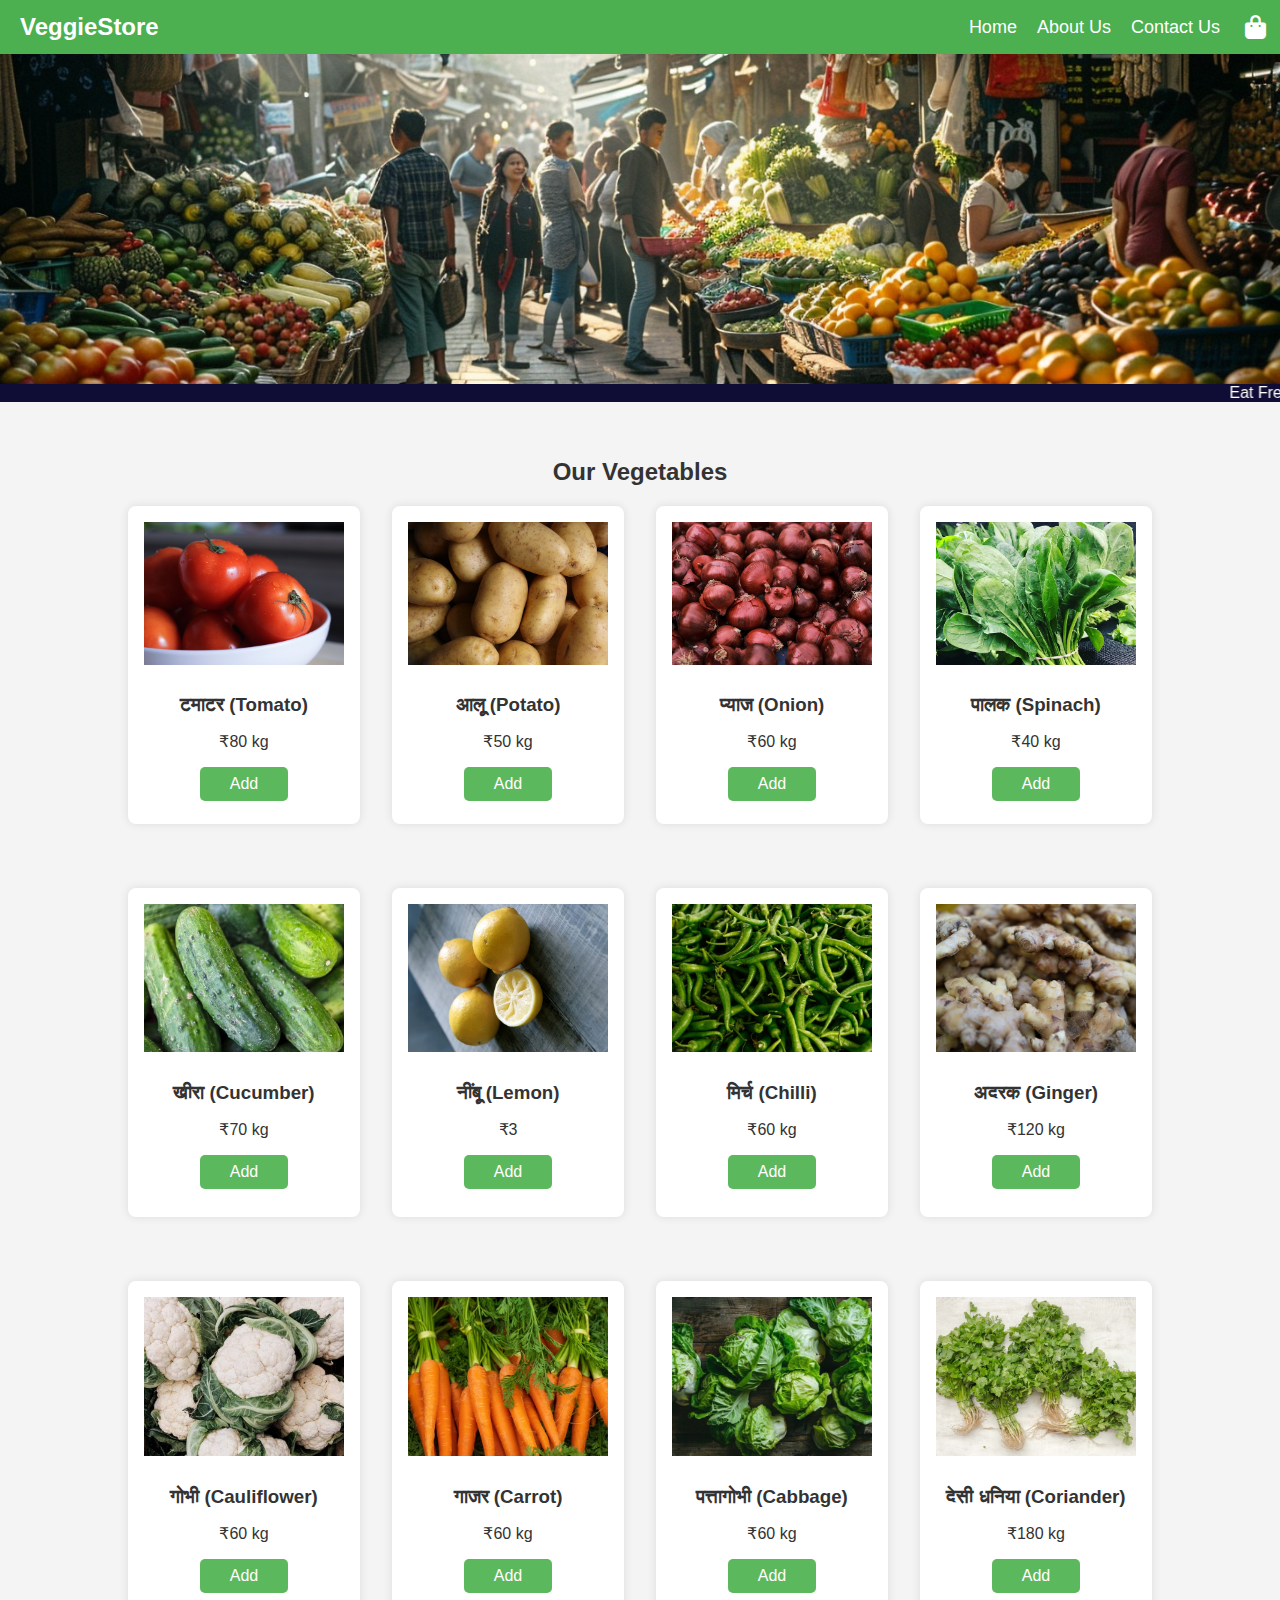
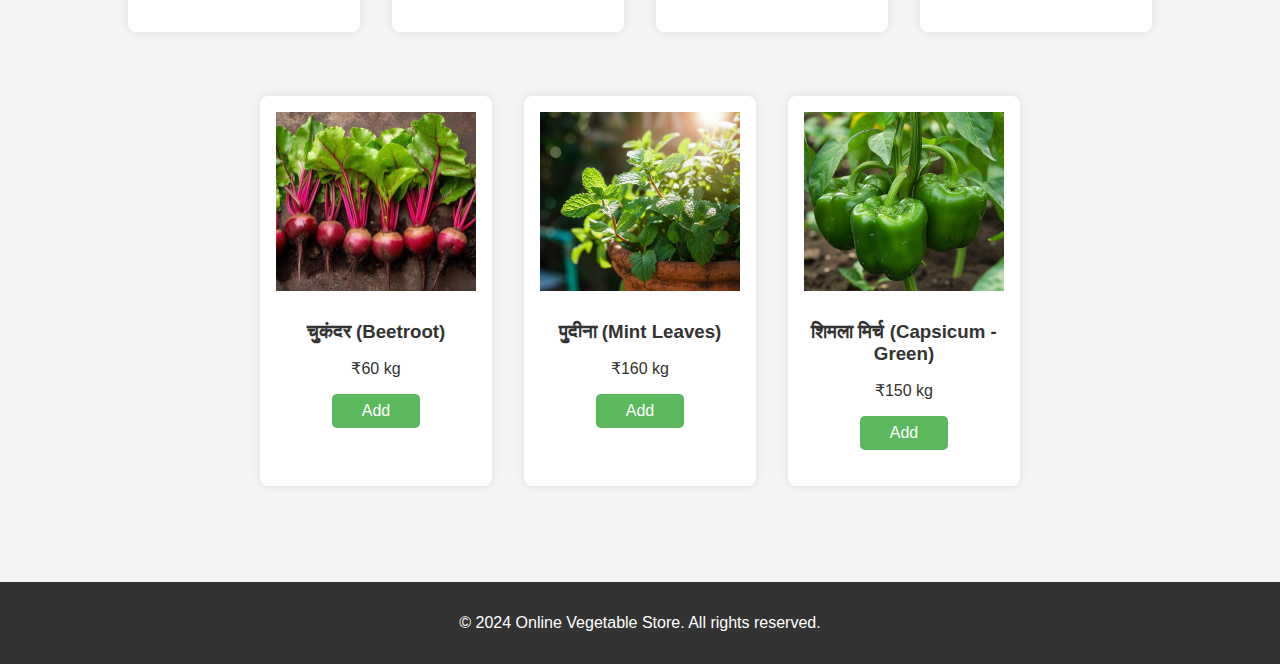
<file: index.html>
<!DOCTYPE html>
<html lang="en">

<head>
    <meta charset="UTF-8">
    <meta name="viewport" content="width=device-width, initial-scale=1.0">
    <title>Online Vegetable Store</title>
    <link rel="stylesheet" href="styles.css">
    <link rel="stylesheet" href="https://cdnjs.cloudflare.com/ajax/libs/font-awesome/6.0.0-beta3/css/all.min.css">
    
</head>

<body>
    <!-- Header Section -->
    <nav>
        <div class="logo">
            <a href="#">VeggieStore</a>
        </div>
        <input type="checkbox" id="menu-toggle">
        <label for="menu-toggle" class="menu-icon"> <a href="cart.html"><i class="fas fa-shopping-bag"></i></a></i>
            <i class="fas fa-bars"></i>
            </label>
        <ul class="menu">
            <li><a href="index.html">Home</a></li>
            <li><a href="about.html">About Us</a></li>
            <li><a href="contact.html">Contact Us</a></li>
            <li><a href="#"><i class="fas fa-shopping-bag"></i></a></li>
        </ul>
    </nav>

    <!-- Hero Section -->
    <section id="home" class="hero">
        <div class="herocontainer">
        </div>
    </section>
    <marquee bgcolor="#0f0c35" style="color: #ffffff;" loop="-1" scrollamounts="5" width="100%"><span class="movement">Eat Fresh, Stay Healthy</span>............ Get the freshest vegetables delivered right to your door.</marquee>

    <!-- Products Section -->
    <section id="products" class="products">
        <div class="container">
            <h2>Our Vegetables</h2>
            <div class="product-list">
                <div class="product">
                    <img src="tamatar.jpg" alt="Tomato">
                    <h3>टमाटर (Tomato)</h3>
                    <p>₹80 kg</p>
                    <button class="add-to-cart-btn addbtn">Add</button>
                </div>    
                <div class="product">
                    <img src="aalu.jpg" alt="Cucumber">
                    <h3>आलू (Potato)</h3>
                    <p>₹50 kg</p>
                    <button class="add-to-cart-btn addbtn">Add</button>
                </div>
                
                    <div class="product">
                        <img src="piyaj.jpg" alt="Tomato">
                        <h3>प्याज (Onion)</h3>
                        <p>₹60 kg</p>
                        <button class="add-to-cart-btn addbtn">Add</button>
                    </div>
                    
                        <div class="product">
                            <img src="palak.jpg" alt="Tomato">
                            <h3>पालक (Spinach)</h3>
                            <p>₹40 kg</p>
                            <button class="add-to-cart-btn addbtn">Add</button>
                        </div>
                        
                            <div class="product">
                                <img src="khira.jpg" alt="Tomato">
                                <h3>खीरा (Cucumber)</h3>
                                <p>₹70 kg</p>
                                <button class="add-to-cart-btn addbtn">Add</button>
                            </div>
                            
                                <div class="product">
                                    <img src="lemon.jpg" alt="Tomato">
                                    <h3>नींबू (Lemon)</h3>
                                    <p>₹3 </p>
                                    <button class="add-to-cart-btn addbtn">Add</button>
                                </div>
                                
                                    <div class="product">
                                        <img src="haramarcha.jpg" alt="Tomato">
                                        <h3>मिर्च (Chilli)</h3>
                                        <p>₹60 kg</p>
                                        <button class="add-to-cart-btn addbtn">Add</button>
                                    </div>
                                    
                                        <div class="product">
                                            <img src="adrak.jpg" alt="Tomato">
                                            <h3>अदरक (Ginger)</h3>
                                            <p>₹120 kg</p>
                                            <button class="add-to-cart-btn addbtn">Add</button>
                                        </div>
                                        
                                            <div class="product">
                                                <img src="gobhi.jpg" alt="Tomato">
                                                <h3>गोभी (Cauliflower)</h3>
                                                <p>₹60 kg</p>
                                                <button class="add-to-cart-btn addbtn">Add</button>
                                            </div>
                                            
                                                <div class="product">
                                                    <img src="gajar.jpg" alt="Tomato">
                                                    <h3>गाजर (Carrot)</h3>
                                                    <p>₹60 kg</p>
                                                    <button class="add-to-cart-btn addbtn">Add</button>
                                                </div>
                                                <div class="product">
                                                    <img src="pattagobhi.jpg" alt="Tomato">
                                                    <h3>पत्तागोभी (Cabbage)</h3>
                                                    <p>₹60 kg</p>
                                                    <button class="add-to-cart-btn addbtn">Add</button>
                                                </div>
                                                <div class="product">
                                                    <img src="dhaniya.jpg" alt="Tomato">
                                                    <h3>देसी धनिया (Coriander)</h3>
                                                    <p>₹180 kg</p>
                                                    <button class="add-to-cart-btn addbtn">Add</button>
                                                </div>
                                                <div class="product">
                                                    <img src="chokandar.jpg" alt="Tomato">
                                                    <h3>चुकंदर (Beetroot)</h3>
                                                    <p>₹60 kg</p>
                                                    <button class="add-to-cart-btn addbtn">Add</button>
                                                </div>
                                                <div class="product">
                                                    <img src="pudina.jpg" alt="Tomato">
                                                    <h3>पुदीना (Mint Leaves)</h3>
                                                    <p>₹160 kg</p>
                                                    <button class="add-to-cart-btn addbtn">Add</button>
                                                </div>
                                                <div class="product">
                                                    <img src="simla.jpg" alt="Tomato">
                                                    <h3>शिमला मिर्च (Capsicum - Green)</h3>
                                                    <p>₹150 kg</p>
                                                    <button class="add-to-cart-btn addbtn">Add</button>
                                                </div>
                                                <!-- Add more products as needed -->
                                            </div>
                                        </div>
    </section>
    <!-- Popup Modal -->
<div id="popupModal" class="modal">
    <div class="modal-content">
        <span class="close">&times;</span>
        <h2>Choose One</h2>
        <form>
            <label>
                <input type="radio" name="weight" value="500g">
                500 gm - ₹90 <span class="old-price">₹100</span>
            </label><br>
            <label>
                <input type="radio" name="weight" value="1kg">
                1 kg - ₹180 <span class="old-price">₹200</span>
            </label><br>
            <label>
                <input type="radio" name="weight" value="2.5kg">
                2.5 kg - ₹445 <span class="old-price">₹500</span>
            </label><br>
            <button type="submit" class="add-to-cart">Add to Cart</button>
            <button type="button" class="buy-now">Buy Now</button>
        </form>
    </div>
</div>
    <!-- Footer Section -->
    <footer>
        <div class="container">
            <p>© 2024 Online Vegetable Store. All rights reserved.</p>
        </div>
    </footer>

    <script src="script.js"></script>
</body>

</html>
</file>
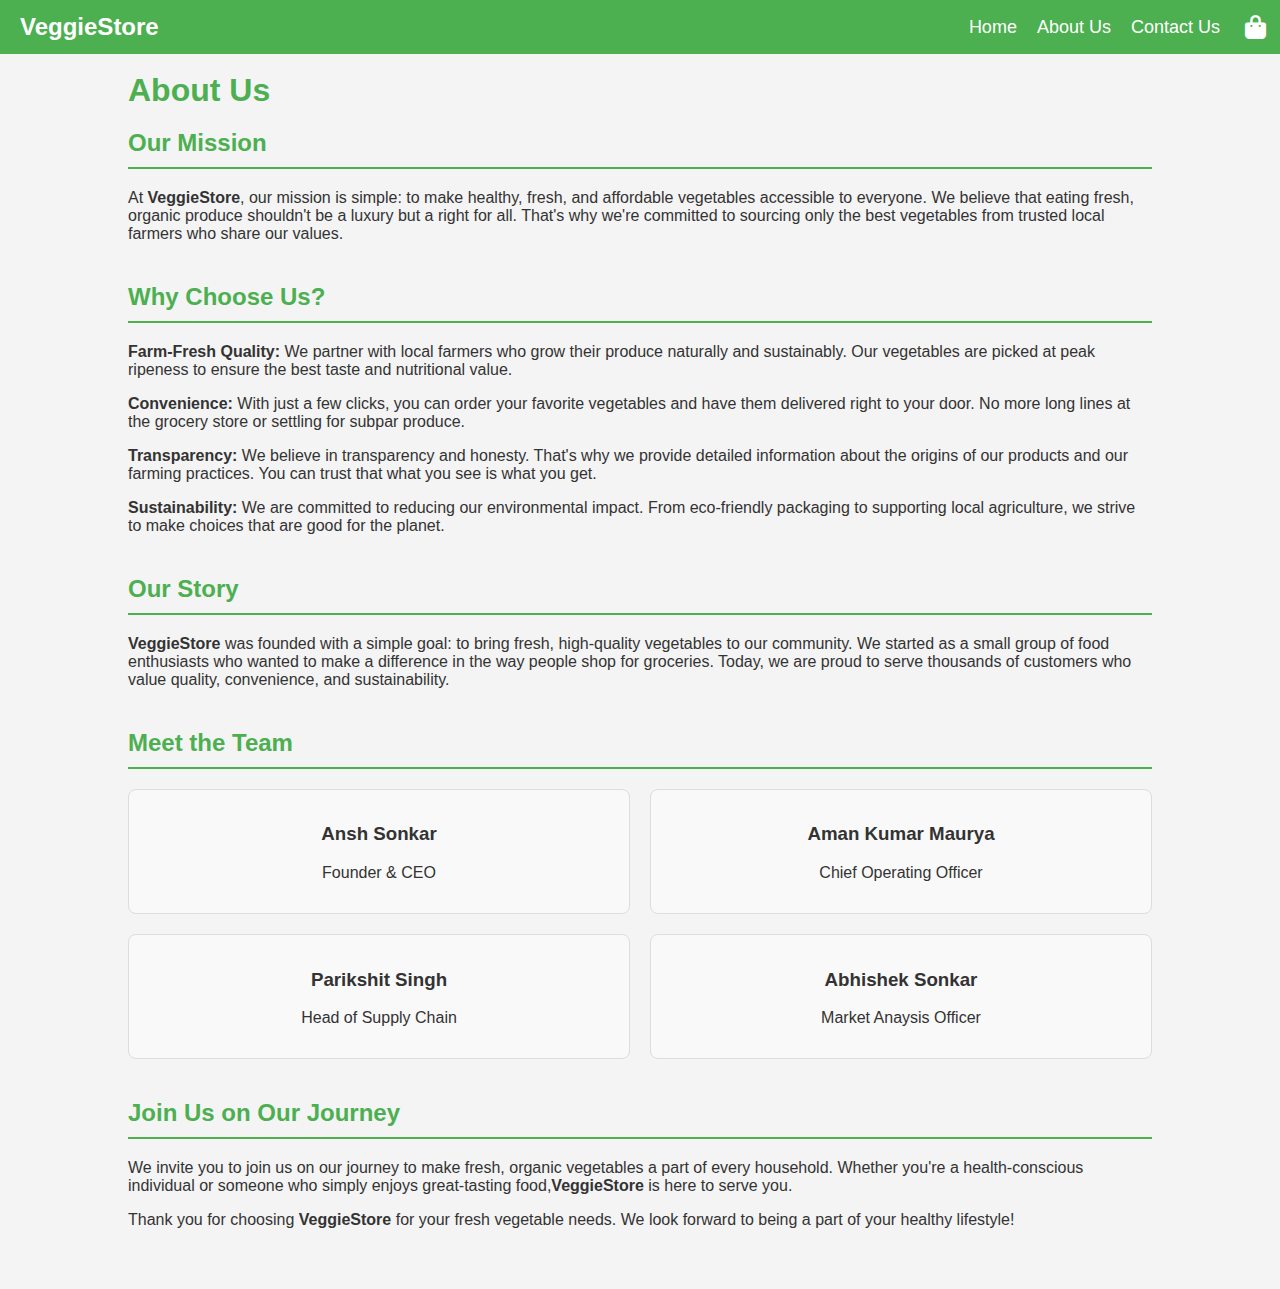
<file: about.html>
<!DOCTYPE html>
<html lang="en">
<head>
    <meta charset="UTF-8">
    <meta name="viewport" content="width=device-width, initial-scale=1.0">
    <title>About Us | Your Website Name</title>
    <link rel="stylesheet" href="styles.css">
    <link rel="stylesheet" href="https://cdnjs.cloudflare.com/ajax/libs/font-awesome/6.0.0-beta3/css/all.min.css">
    <style>       
  .container {
            width: 80%;
            margin: auto;
            overflow: hidden;
            padding: 20px;
            padding-top: 60px;
        }
        h1 {
            margin-top: 12px;
            color: #4CAF50;
            margin-bottom: 0px;
        }
        h2{
            color: #4CAF50;
        }
        p {
            color: #333;
        }
        .section {
            margin-bottom: 40px;
        }
        .section h2 {
            border-bottom: 2px solid #4CAF50;
            padding-bottom: 10px;
        }
        .team {
            display: flex;
            flex-wrap: wrap;
            gap: 20px;
        }
        .team-member {
            flex: 1 1 30%;
            border: 1px solid #ddd;
            border-radius: 8px;
            padding: 15px;
            text-align: center;
            background-color: #f9f9f9;
        }
        @media (max-width: 375px){
            h2 {
            color: #4CAF50;
            margin-top: 13px;
            }
        }
    </style>
</head>
<body>
    <nav>
        <div class="logo">
            <a href="#">VeggieStore</a>
        </div>
        <input type="checkbox" id="menu-toggle">
        <label for="menu-toggle" class="menu-icon"> <a href="cart.html"><i class="fas fa-shopping-bag"></i></a></i>
            <i class="fas fa-bars"></i>
            </label>
        <ul class="menu">
            <li><a href="index.html">Home</a></li>
            <li><a href="about.html">About Us</a></li>
            <li><a href="contact.html">Contact Us</a></li>
            <li><a href="#"><i class="fas fa-shopping-bag"></i></a></li>
        </ul>
    </nav>


<div class="container">
    <h1>About Us</h1>
    <div class="section">
        <h2>Our Mission</h2>
        <p>At <b>VeggieStore</b>, our mission is simple: to make healthy, fresh, and affordable vegetables accessible to everyone. We believe that eating fresh, organic produce shouldn't be a luxury but a right for all. That's why we're committed to sourcing only the best vegetables from trusted local farmers who share our values.</p>
    </div>
    <div class="section">
        <h2>Why Choose Us?</h2>
        <p><strong>Farm-Fresh Quality:</strong> We partner with local farmers who grow their produce naturally and sustainably. Our vegetables are picked at peak ripeness to ensure the best taste and nutritional value.</p>
        <p><strong>Convenience:</strong> With just a few clicks, you can order your favorite vegetables and have them delivered right to your door. No more long lines at the grocery store or settling for subpar produce.</p>
        <p><strong>Transparency:</strong> We believe in transparency and honesty. That's why we provide detailed information about the origins of our products and our farming practices. You can trust that what you see is what you get.</p>
        <p><strong>Sustainability:</strong> We are committed to reducing our environmental impact. From eco-friendly packaging to supporting local agriculture, we strive to make choices that are good for the planet.</p>
    </div>
    <div class="section">
        <h2>Our Story</h2>
        <p><b>VeggieStore</b> was founded with a simple goal: to bring fresh, high-quality vegetables to our community. We started as a small group of food enthusiasts who wanted to make a difference in the way people shop for groceries. Today, we are proud to serve thousands of customers who value quality, convenience, and sustainability.</p>
    </div>
    <div class="section">
        <h2>Meet the Team</h2>
        <div class="team">
            <div class="team-member">
                <h3>Ansh Sonkar</h3>
                <p>Founder & CEO</p>
            </div>
            <div class="team-member">
                <h3>Aman Kumar Maurya</h3>
                <p>Chief Operating Officer</p>
            </div>
            <div class="team-member">
                <h3>Parikshit Singh</h3>
                <p>Head of Supply Chain</p>
            </div>
            <div class="team-member">
                <h3>Abhishek Sonkar</h3>
                <p>Market Anaysis Officer</p>
            </div>
        </div>
    </div>
    <div class="section">
        <h2>Join Us on Our Journey</h2>
        <p>We invite you to join us on our journey to make fresh, organic vegetables a part of every household. Whether you're a health-conscious individual or someone who simply enjoys great-tasting food,<b>VeggieStore</b> is here to serve you.</p>
        <p>Thank you for choosing <b>VeggieStore</b> for your fresh vegetable needs. We look forward to being a part of your healthy lifestyle!</p>
    </div>
</div>

</body>
</html>
</file>
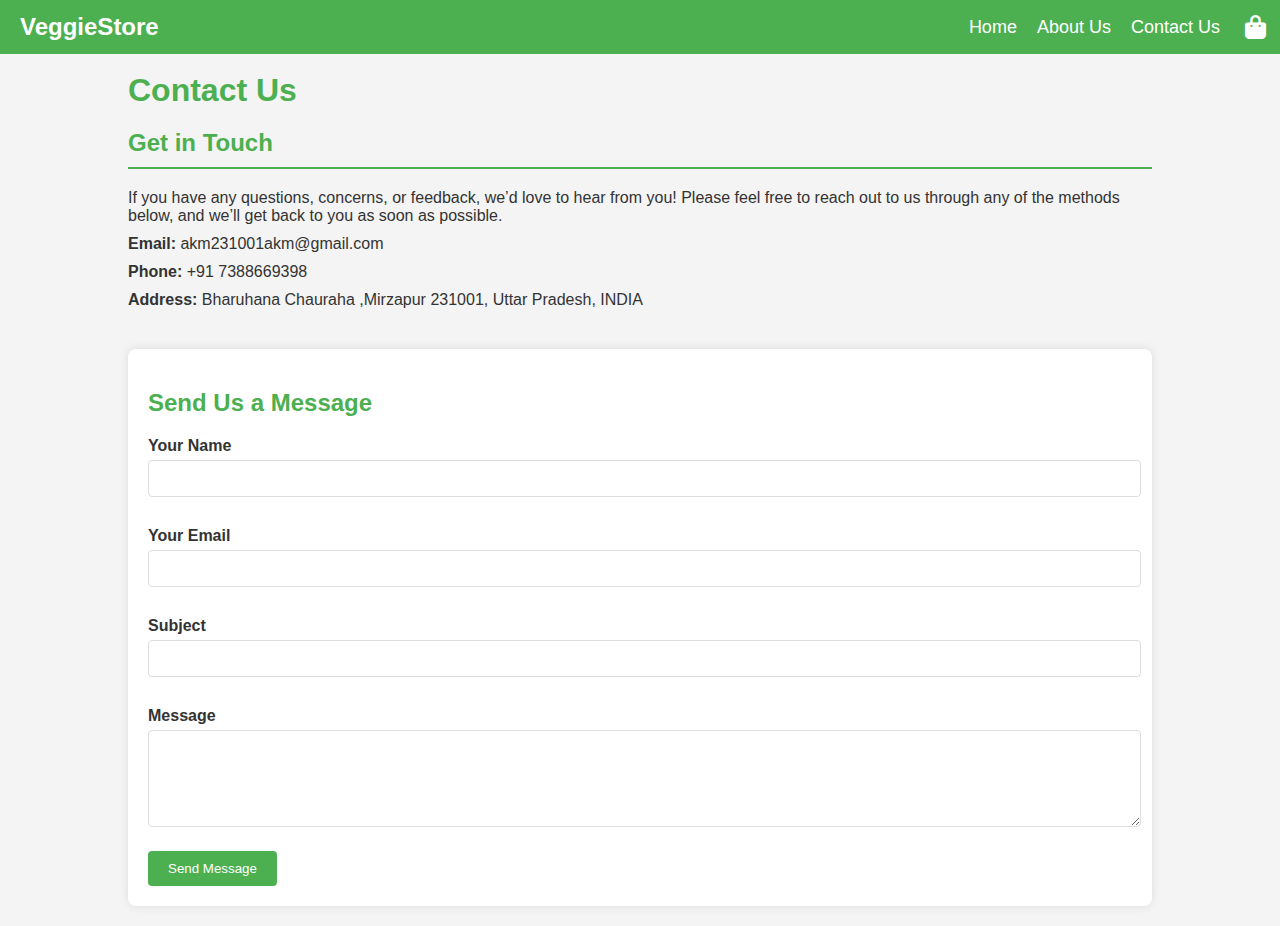
<file: contact.html>
<!DOCTYPE html>
<html lang="en">
<head>
    <meta charset="UTF-8">
    <meta name="viewport" content="width=device-width, initial-scale=1.0">
    <title>Contact Us | Your Website Name</title>
    <link rel="stylesheet" href="styles.css">
    <link rel="stylesheet" href="https://cdnjs.cloudflare.com/ajax/libs/font-awesome/6.0.0-beta3/css/all.min.css">
    <style>

        .container {
            width: 80%;
            margin: auto;
            overflow: hidden;
            padding: 20px;
            padding-top: 60px;
        }
        h1 {
            margin-top: 12px;
            color: #4CAF50;
            margin-bottom: 0px;
        }
        h2{
            color: #4CAF50;
        }
        p {
            color: #333;
        }
        .contact-info {
            margin-bottom: 40px;
        }
        .contact-info h2 {
            border-bottom: 2px solid #4CAF50;
            padding-bottom: 10px;
        }
        .contact-info p {
            margin: 10px 0;
        }
        .contact-form {
            background: #fff;
            padding: 20px;
            border-radius: 8px;
            box-shadow: 0px 0px 10px rgba(0, 0, 0, 0.1);
            padding-right: 33px;
        }
        .contact-form label {
            display: block;
            margin-bottom: 5px;
            font-weight: bold;
        }
        .contact-form input, .contact-form textarea {
            width: 100%;
            padding: 10px;
            margin-bottom: 20px;
            border: 1px solid #ddd;
            border-radius: 4px;
        }
        .contact-form button {
            background-color: #4CAF50;
            color: #fff;
            padding: 10px 20px;
            border: none;
            border-radius: 4px;
            cursor: pointer;
        }
        .contact-form button:hover {
            background-color: #45a049;
        }

        @media (max-width: 350px){
            .contact-form h2{
                font-size: 1.3em;
            }
            h2 {
            color: #4CAF50;
            margin-top: 13px;
            }
           
        }
    </style>
</head>
<body>
    <nav>
        <div class="logo">
            <a href="#">VeggieStore</a>
        </div>
        <input type="checkbox" id="menu-toggle">
        <label for="menu-toggle" class="menu-icon"> <a href="cart.html"><i class="fas fa-shopping-bag"></i></a></i>
            <i class="fas fa-bars"></i>
            </label>
        <ul class="menu">
            <li><a href="index.html">Home</a></li>
            <li><a href="about.html">About Us</a></li>
            <li><a href="contact.html">Contact Us</a></li>
            <li><a href="#"><i class="fas fa-shopping-bag"></i></a></li>
        </ul>
    </nav>

<div class="container">
    <h1>Contact Us</h1>
    <div class="contact-info">
        <h2>Get in Touch</h2>
        <p>If you have any questions, concerns, or feedback, we’d love to hear from you! Please feel free to reach out to us through any of the methods below, and we’ll get back to you as soon as possible.</p>
        <p><strong>Email:</strong> akm231001akm@gmail.com</p>
        <p><strong>Phone:</strong> +91 7388669398</p>
        <p><strong>Address:</strong> Bharuhana Chauraha ,Mirzapur 231001, Uttar Pradesh, INDIA</p>
    </div>

    <div class="contact-form">
        <h2>Send Us a Message</h2>
        <form action="submit_form.php" method="POST">
            <label for="name">Your Name</label>
            <input type="text" id="name" name="name" required>

            <label for="email">Your Email</label>
            <input type="email" id="email" name="email" required>

            <label for="subject">Subject</label>
            <input type="text" id="subject" name="subject" required>

            <label for="message">Message</label>
            <textarea id="message" name="message" rows="5" required></textarea>

            <button type="submit">Send Message</button>
        </form>
    </div>
</div>

</body>
</html>
</file>
<file: styles.css>
/* Base Styles */
body {
    font-family: Arial, sans-serif;
    margin: 0;
    padding: 0;
    background-color: #f4f4f4;
    color: #333;
}

.container {
    width: 90%;
    max-width: 1200px;
    margin: 0 auto;
}

nav {
    background-color: #4CAF50; /* Green color representing the vegetable theme */
    display: flex;
    justify-content: space-between;
    align-items: center;
    padding: 10px 20px;
    position: fixed;
    width: 100%;
}

nav .logo a {
    color: white;
    text-decoration: none;
    font-size: 24px;
    font-weight: bold;
}

nav .menu-icon {
    display: none;
    font-size: 24px;
    color: white;
    cursor: pointer;
}

nav .menu {
    list-style-type: none;
    margin: 0px;
    padding: 0px;
    display: flex;
    align-items: center;
    padding-right: 29px;
}
.fa-solid, .fas {
    font-family: "Font Awesome 6 Free";
    font-weight: 900;
    margin: 5px;
}

nav .menu li {
    margin-left: 20px;
}

nav .menu li a {
    color: white;
    text-decoration: none;
    font-size: 18px;
}

nav .menu li a i {
    font-size: 24px; /* Adjust the icon size */
}

/* Responsive styling for mobile */
@media (max-width: 768px) {
    nav {
        flex-wrap: wrap;
    }
    nav {
        background-color: #4CAF50; /* Green color representing the vegetable theme */
        display: flex;
        justify-content: space-between;
        align-items: center;
        padding: 0px 0px;
        position: fixed;
        width: 100%;
    }
    nav .menu-icon {
        display: block;
    }

    nav .menu {
        display: none;
        flex-direction: column;
        width: 100%;
        text-align: center;
    }

    nav .menu li {
        margin: 10px 0;
    }

    nav #menu-toggle:checked + .menu-icon + .menu {
        display: flex;
    }

    nav #menu-toggle {
        display: none;
    }
    
    nav .menu li a i {
        font-size: 24px;
        visibility: hidden;
    }
}




/* Basic styling for the navbar */
       
.hero {
    background: url('vegetablestore1.jpg') no-repeat center center/cover;
    color: white;
    text-align: center;
    padding: 12em 0;
}

.hero h2 {
    font-size: 2.5em;
    margin: 0;
}

.products {
    padding: 2em 0;
    text-align: center;
}

.product-list {
    display: flex;
    justify-content: center;
    gap: 2em;
    flex-wrap: wrap;
}

.product {
    background-color: white;
    padding: 1em;
    border-radius: 8px;
    box-shadow: 0 0 10px rgba(0, 0, 0, 0.1);
    max-width: 200px;
    text-align: center;
    margin-bottom: 2em;
}

.product img {
    width: 100%;
    height: 50%;
    object-fit: cover;
    margin-bottom: 1em;
}

.product h3 {
    margin: 0.5em 0;
}

.cart {
    padding: 2em 0;
    text-align: center;
}

footer {
    background-color: #333;
    color: white;
    text-align: center;
    padding: 1em 0;
    margin-top: 2em;
}

@media (max-width: 480px) {
    header h1 {
        font-size: 1.5em;
    }

    .hero h2 {
        font-size: 1.5em;
    }

    .product {
        max-width: 100%;
    }
    .logo img {
        height: 32px;
    }
}
.addbtn {
    background-color: #5cb85c;
    color: white;
    border: none;
    padding: 8px 30px;
    cursor: pointer;
    font-size: 16px;
    border-radius: 5px;
}
input#menu-toggle {
    visibility: hidden;
}
 
/* popup */
.modal {
    display: none; /* Hidden by default */
    position: fixed;
    z-index: 1; /* Sit on top */
    left: 0;
    top: 0;
    width: 100%;
    height: 100%;
    overflow: auto; /* Enable scroll if needed */
    background-color: rgb(0,0,0); /* Fallback color */
    background-color: rgba(0,0,0,0.4); /* Black w/ opacity */
}

/* Modal Content */
.modal-content {
    background-color: #fefefe;
    margin: 15% auto; /* 15% from the top and centered */
    padding: 20px;
    border: 1px solid #888;
    width: 80%; /* Could be more or less, depending on screen size */
    max-width: 400px;
    border-radius: 10px;
}

/* Close Button */
.close {
    color: #aaa;
    float: right;
    font-size: 28px;
    font-weight: bold;
}

.close:hover,
.close:focus {
    color: black;
    text-decoration: none;
    cursor: pointer;
}

/* Styling the radio buttons */
label {
    display: block;
    margin: 10px 0;
}

.old-price {
    text-decoration: line-through;
    color: #999;
}

/* Button styling */
.add-to-cart, .buy-now {
    display: inline-block;
    margin-top: 20px;
    padding: 10px 20px;
    border: none;
    background-color: #5cb85c;
    color: white;
    border-radius: 5px;
    cursor: pointer;
}

.buy-now {
    background-color: #4CAF50;
}
</file>
